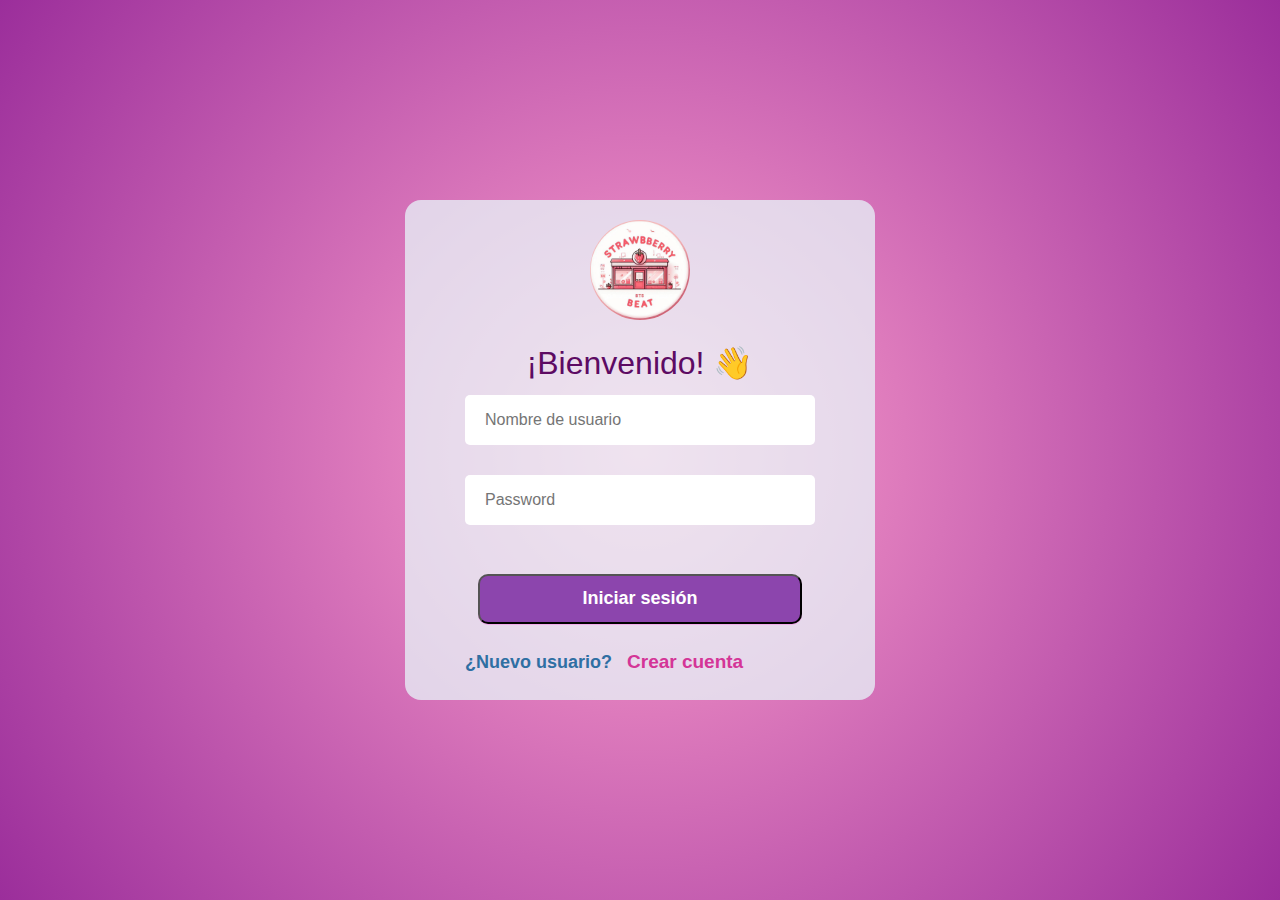
<file: index.html>
<!DOCTYPE html>
<html lang="en">
<head>
  <meta charset="UTF-8">
  <link rel="stylesheet" href="assets/css/bootstrap.min.css"/>
  <link rel="stylesheet" href="assets/css/style.css">
  <title>LOGIN</title>
</head>

<body>
  <header class="showcase">
    <div class="showcase-content">
      <div class="showcase-top">
      <img src="assets/img/logo.png">
      </div>
      <div class="formm">
     <br>
          <h2>¡Bienvenido! 👋
          </h2>
          <div class="info">
            
            <input class="in" type="email" placeholder="Nombre de usuario" id="email">
            
            <input class="in" type="password" placeholder="Password" id="password">
            
          </div>
          <div class="btn">
            <button class="btn-primary" onclick="login()">Iniciar sesión</button>
          </div>
    
          <div class="signup">
            <p>¿Nuevo usuario?</p>
            <a href="registro.html">Crear cuenta</a>
          </div>

      </div>
    </div>
  </header>

  <script src="assets/js/bootstrap.bundle.js"></script>
  <script src="assets/js/sweetalert2.all.min.js"></script>
  <script src="assets/js/app.js"></script>
</body>

</html>
</file>
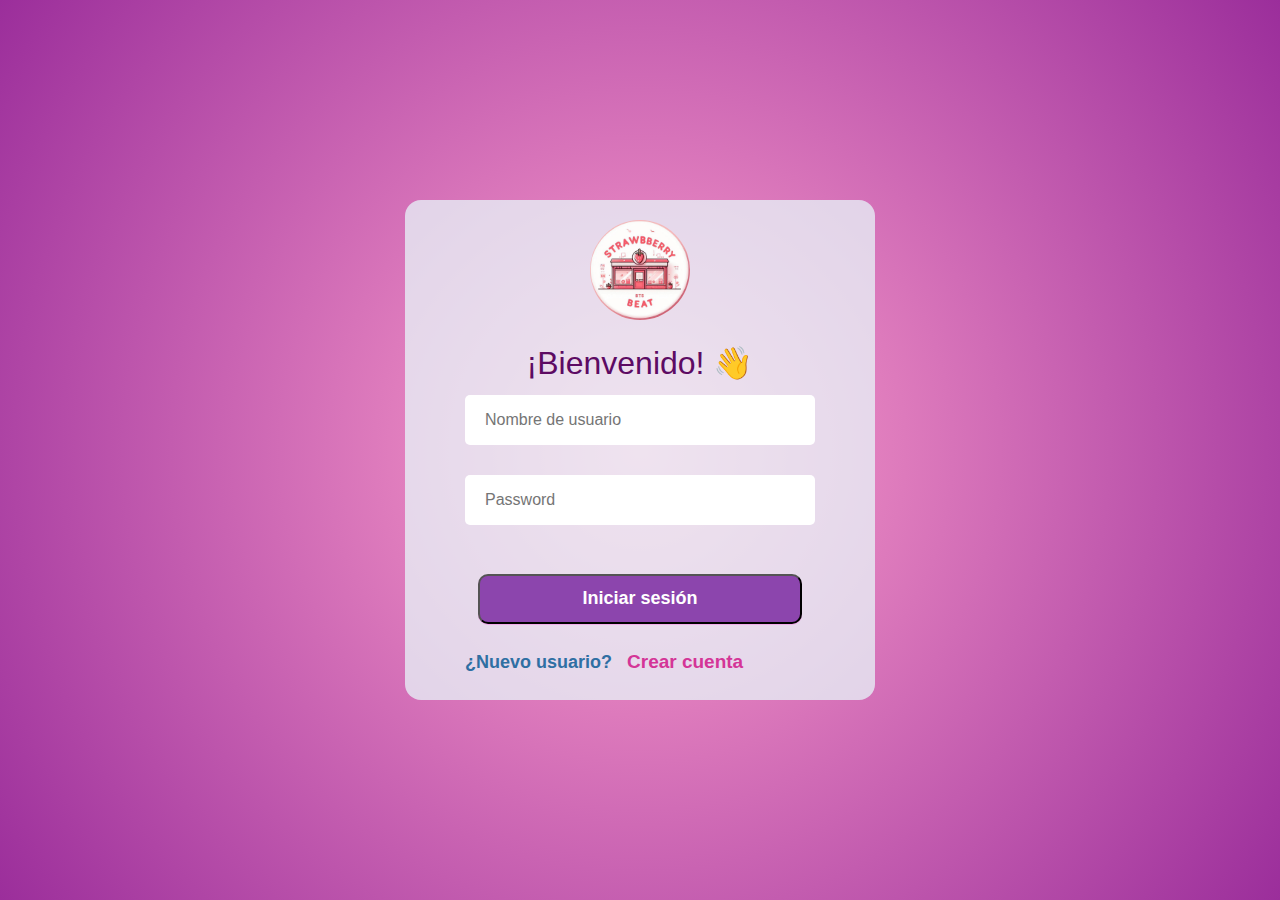
<file: cliente.html>
<!DOCTYPE html>
<html lang="en">
<head>
    <meta charset="UTF-8">
    <meta name="viewport" content="width=device-width, initial-scale=1.0">
    <title>INICIO</title>
    <link rel="stylesheet" href="assets/css/bootstrap.min.css">
    <link rel="stylesheet" href="assets/css/inicio.css">
    <link rel="stylesheet" href="assets/css/cliente.css">
    
</head>

<body class="text-center" onload="cargarNombre();cargarCatalogo();obtenerCarrito();">
   
    <nav class="navbar" style="background-color: #ff9cc2;" >
        <div class="container-fluid">
          <img src="assets/img/logo.png" alt="Logo" width="90" height="90"  class="d-inline-block">
            <span class="navbar-brand h1 text-white" id="h">STRAWBERRY BEAT KINGDOM</span>
            
            <span class="navbar-text">

              <a href="perfilC.html" class="text-decoration-none">
              <img src="assets/img/p.png" id="foto_perfil" class="profile-photo">
              
              <span class="text-white mx-3 h5s" id="user">HOLA</span>
            </a>
            
              <button class="btn btn-danger" id="salir"> <svg xmlns="http://www.w3.org/2000/svg" width="16" height="16" fill="currentColor" class="bi bi-door-open-fill" viewBox="0 0 16 16">
                  <path d="M1.5 15a.5.5 0 0 0 0 1h13a.5.5 0 0 0 0-1H13V2.5A1.5 1.5 0 0 0 11.5 1H11V.5a.5.5 0 0 0-.57-.495l-7 1A.5.5 0 0 0 3 1.5V15zM11 2h.5a.5.5 0 0 1 .5.5V15h-1zm-2.5 8c-.276 0-.5-.448-.5-1s.224-1 .5-1 .5.448.5 1-.224 1-.5 1"/>
                </svg> </button>
            </span>
        </div>
      </nav><br>

      <main id="catalogo" >
       
    </main><br><br><br>


    <h2 id="ca">CARRITO</h2>
    <table class="table table-bordered w-75 m-auto">
      <thead>
          <tr>
              <th>#</th>
              <th>Foto</th>
              <th>Nombre</th>
              <th>Talla</th>
              <th>Precio</th>
              <th>Cantidad</th>
              <th>Acción</th>
          </tr>
      </thead>
      <tbody id="carrito-table-body">
      </tbody>
      <tfoot>
          <tr>
              <td colspan="4"></td>
              <td><h3>TOTAL</h3></td>
              <td colspan="2"><span id="total-carrito-display">$0</span></td>
          </tr>
      </tfoot>
  </table>
  

<button id="confirmarCompra" class="btn btn-primary mt-3" onclick="confirmarCompra()">Confirmar Compra</button>



<script src="https://cdnjs.cloudflare.com/ajax/libs/jquery/3.6.0/jquery.min.js"></script>

    <script src="assets/js/bootstrap.bundle.js"></script>
    <script src="assets/js/sweetalert2.all.min.js"></script>
    <script src="assets/js/cliente.js"></script>
</body>
</html>
</file>
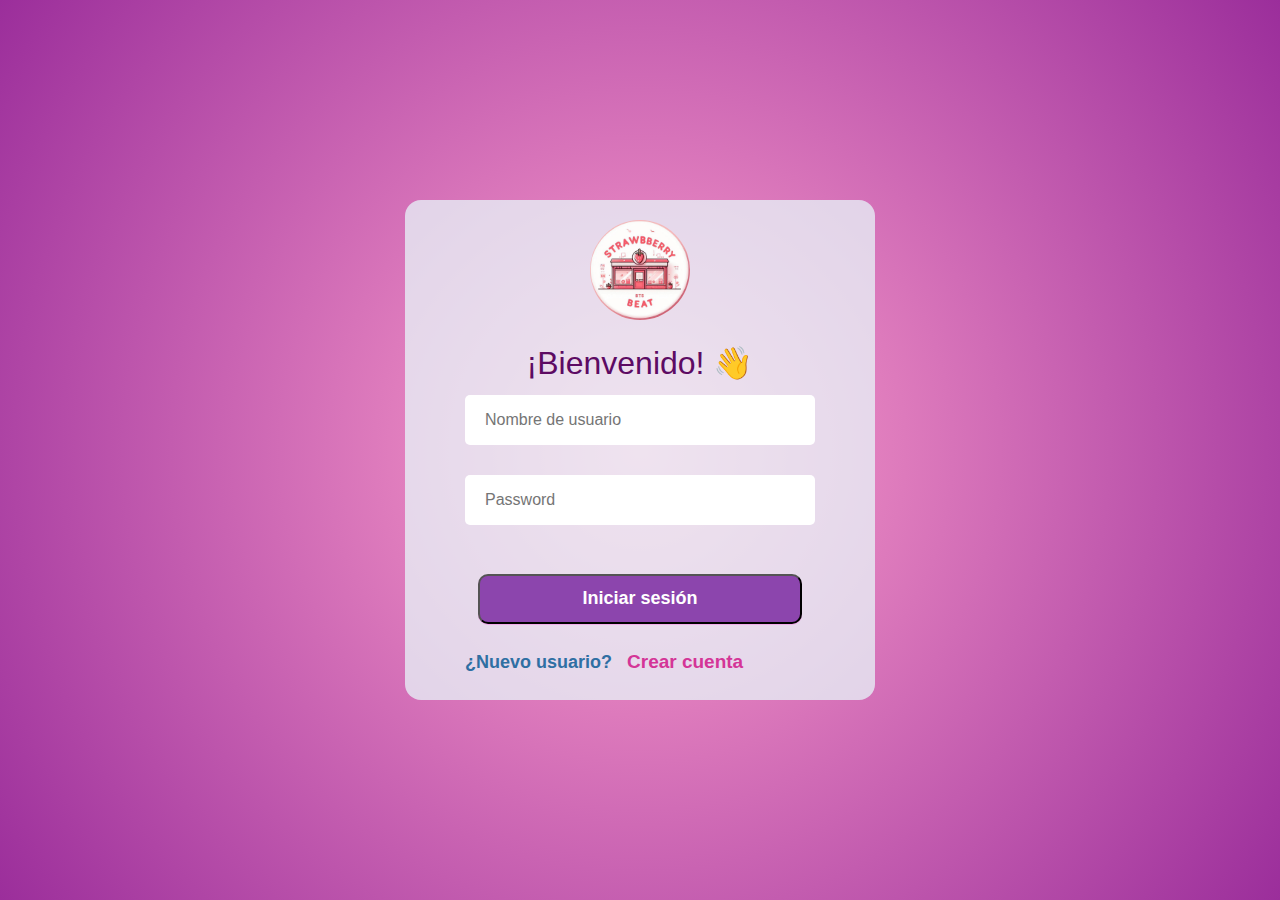
<file: perfil.html>
<!DOCTYPE html>
<html lang="en">
<head>
    <meta charset="UTF-8">
    <meta name="viewport" content="width=device-width, initial-scale=1.0">
    <title>INICIO</title>
    <link rel="stylesheet" href="assets/css/bootstrap.min.css">

    <style>

        img{
            padding: 10px;
        }
        .profile-photo{
          width: 50px;
          height: 50px;
          border-radius: 50%;
        }

        .foto-perfil{
          height: 100px;
          border: 1px solid white;
        }

        .registro-card{
          background: rgb(255,200,244);
          background: radial-gradient(circle, rgba(255,200,244,0.8155637254901961) 0%, rgba(217,177,255,0.7791491596638656) 100%);
        }
        
    </style>

</head>

<body class="text-center" onload="cargarNombre();cargarPerfil()">
   
    <nav class="navbar bg-dark border-bottom border-body" data-bs-theme="dark">
        <div class="container-fluid">
        <a href="admin.html"><img src="assets/img/logo.png" alt="Logo" width="57" height="73" class="d-inline-block"></a>
            <span class="navbar-brand h1">PERFIL</span>
            

            <span class="navbar-text">

              <a href="perfil.html" class="text-decoration-none">
              <img src="assets/img/p.png" id="foto_perfil" class="profile-photo">
              <span class="text-white mx-3 h6" id="user">HOLA</span>
            </a>
            
              <button class="btn btn-danger" id="salir"> <svg xmlns="http://www.w3.org/2000/svg" width="16" height="16" fill="currentColor" class="bi bi-door-open-fill" viewBox="0 0 16 16">
                  <path d="M1.5 15a.5.5 0 0 0 0 1h13a.5.5 0 0 0 0-1H13V2.5A1.5 1.5 0 0 0 11.5 1H11V.5a.5.5 0 0 0-.57-.495l-7 1A.5.5 0 0 0 3 1.5V15zM11 2h.5a.5.5 0 0 1 .5.5V15h-1zm-2.5 8c-.276 0-.5-.448-.5-1s.224-1 .5-1 .5.448.5 1-.224 1-.5 1"/>
                </svg> </button>
            </span>
        </div>
      </nav>



      <div class="container d-flex justify-content-center align-items-center min-vh-100">
        <div class="card p-4 registro-card" style="width: 100%; max-width: 580px;">


            <form action="" class="w-75 m-auto" enctype="multipart/form-data" id="formPerfil">

                <h2 class="text-center mb-4">EDITAR PERFIL</h2>
        
                <div id="foto-preview">
                    <img src="assets/img/p.png" class="foto-perfil">
                </div><br>

                    <label for="username">Nombre de Usuario</label>
                    <h5 id="email"></h5>
    
                    <label for="nombre">Nombre</label>
                    <input type="text" name="nombre" class="form-control" id="nombre" placeholder="Ingrese su nombre">
        
                    <label for="foto">Foto</label>
                    <input type="file" name="foto" class="form-control" id="foto"><br>
        
        
                <button class="btn btn-primary mt-4 m-auto w-100" onclick="guardarPerfil()">Guardar</button>
             </form>

        </div>
    </div>


    <script src="assets/js/bootstrap.bundle.js"></script>
    <script src="assets/js/sweetalert2.all.min.js"></script>
    <script src="assets/js/admin.js"></script>
</body>
</html>
</file>
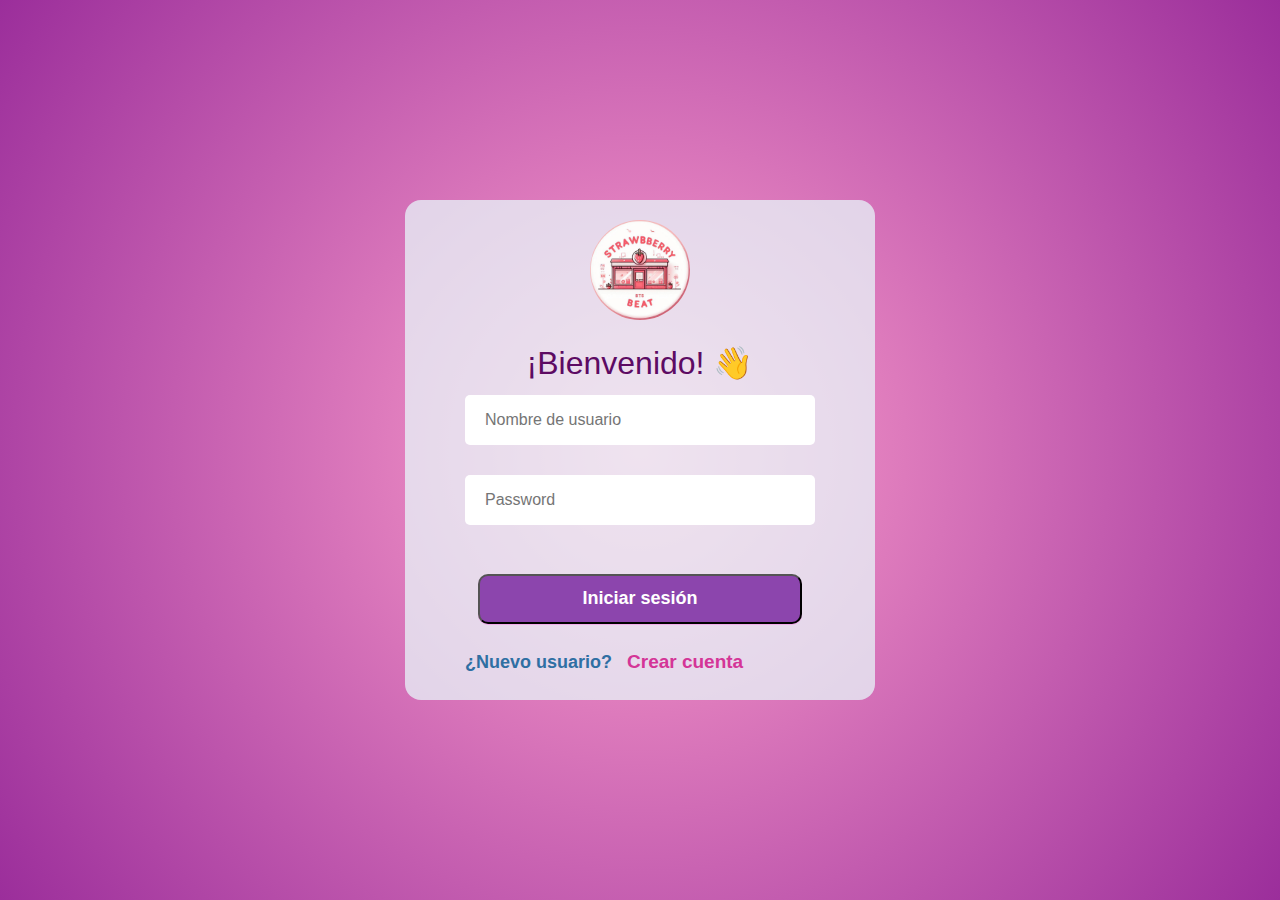
<file: perfilA.html>
<!DOCTYPE html>
<html lang="es">
<head>
    <meta charset="UTF-8">
    <meta name="viewport" content="width=device-width, initial-scale=1.0">
    <title>INICIO</title>
    <link rel="stylesheet" href="assets/css/bootstrap.min.css">

    <style>
        img {
            padding: 10px;
            border-radius: 100px;
        }
        body {
            background: rgb(1,0,8);
            background: radial-gradient(circle, rgba(1,0,8,1) 0%, rgba(201,63,77,1) 100%);
        }
        .profile-photo {
            width: 50px;
            height: 50px;
            border-radius: 100%;
        }
        .foto-perfil {
            height: 100px;
            border: 1px solid white;
        }
        .registro-card {
            background: rgb(65, 63, 64);
            background: radial-gradient(circle, rgba(75, 23, 43, 0.816) 0%, rgba(217,177,255,0.7791491596638656) 100%);
            color:white;
        }
    </style>
</head>

<body class="text-center" onload="cargarNombre();cargarPerfil()">
    <nav class="navbar bg-dark border-bottom border-body" data-bs-theme="dark">
        <div class="container-fluid">
            <a href="admin.html"><img src="assets/img/logo.png" alt="Logo" width="80" height="80" class="d-inline-block"></a>
            <span class="navbar-brand h1">PERFIL</span>
            <span class="navbar-text">
                <a href="perfilC.html" class="text-decoration-none">
                    <img src="assets/img/p.png" id="foto_perfil" class="profile-photo">
                    <span class="text-white mx-3 h5" id="user">HOLA</span>
                </a>
                <button class="btn btn-danger" id="salir"> 
                    <svg xmlns="http://www.w3.org/2000/svg" width="16" height="16" fill="currentColor" class="bi bi-door-open-fill" viewBox="0 0 16 16">
                        <path d="M1.5 15a.5.5 0 0 0 0 1h13a.5.5 0 0 0 0-1H13V2.5A1.5 1.5 0 0 0 11.5 1H11V.5a.5.5 0 0 0-.57-.495l-7 1A.5.5 0 0 0 3 1.5V15zM11 2h.5a.5.5 0 0 1 .5.5V15h-1zm-2.5 8c-.276 0-.5-.448-.5-1s.224-1 .5-1 .5.448.5 1-.224 1-.5 1"/>
                    </svg>
                </button>
            </span>
        </div>
    </nav>

    <div class="container d-flex justify-content-center align-items-center min-vh-100">
        <div class="card p-4 registro-card" style="width: 100%; max-width: 580px;">
            <form action="" class="w-75 m-auto" enctype="multipart/form-data" id="formPerfil" onsubmit="guardarPerfil(event)">
                <h2 class="text-center mb-4">EDITAR PERFIL</h2>
                <div id="foto-preview">
                    <img src="assets/img/p.png" class="foto-perfil">
                </div><br>
                <label for="username">Nombre de Usuario</label>
                <h5 id="email"></h5>
                <label for="nombre">Nombre</label>
                <input type="text" name="nombre" class="form-control" id="nombre" placeholder="Ingrese su nombre">
                <label for="foto">Foto</label>
                <input type="file" name="foto" class="form-control" id="foto"><br>
                <button class="btn btn-primary mt-4 m-auto w-100">Guardar</button>
            </form>
        </div>
    </div>

    <script src="assets/js/bootstrap.bundle.js"></script>
    <script src="assets/js/sweetalert2.all.min.js"></script>
    <script src="assets/js/admin.js"></script>
</body>
</html>
</file>
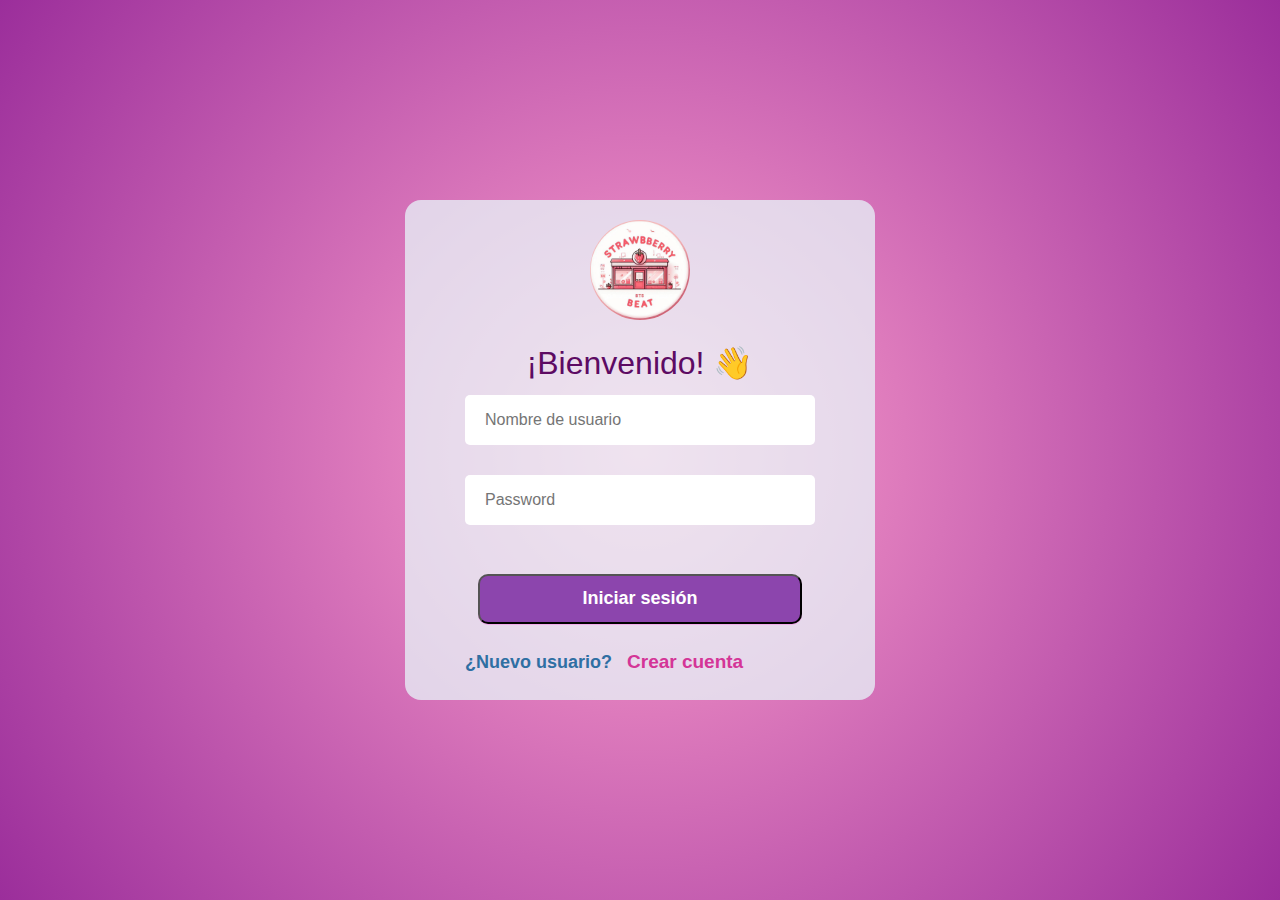
<file: perfilC.html>
<!DOCTYPE html>
<html lang="es">
<head>
    <meta charset="UTF-8">
    <meta name="viewport" content="width=device-width, initial-scale=1.0">
    <title>INICIO</title>
    <link rel="stylesheet" href="assets/css/bootstrap.min.css">

    <style>
        img {
            padding: 10px;
            border-radius: 100px;
        }
        body {
            background: rgb(1,0,8);
            background: radial-gradient(circle, rgba(1,0,8,1) 0%, rgba(201,63,77,1) 100%);
        }
        .profile-photo {
            width: 50px;
            height: 50px;
            border-radius: 100%;
        }
        .foto-perfil {
            height: 100px;
            border: 1px solid white;
        }
        .registro-card {
            background: rgb(65, 63, 64);
            background: radial-gradient(circle, rgba(75, 23, 43, 0.816) 0%, rgba(217,177,255,0.7791491596638656) 100%);
            color:white;
        }
    </style>
</head>

<body class="text-center" onload="cargarNombre();cargarPerfil()">
    <nav class="navbar bg-dark border-bottom border-body" data-bs-theme="dark">
        <div class="container-fluid">
            <a href="cliente.html"><img src="assets/img/logo.png" alt="Logo" width="57" height="73" class="d-inline-block"></a>
            <span class="navbar-brand h1">PERFIL</span>
            <span class="navbar-text">
                <a href="perfilC.html" class="text-decoration-none">
                    <img src="assets/img/p.png" id="foto_perfil" class="profile-photo">
                    <span class="text-white mx-3 h5" id="user">HOLA</span>
                </a>
                <button class="btn btn-danger" id="salir"> 
                    <svg xmlns="http://www.w3.org/2000/svg" width="16" height="16" fill="currentColor" class="bi bi-door-open-fill" viewBox="0 0 16 16">
                        <path d="M1.5 15a.5.5 0 0 0 0 1h13a.5.5 0 0 0 0-1H13V2.5A1.5 1.5 0 0 0 11.5 1H11V.5a.5.5 0 0 0-.57-.495l-7 1A.5.5 0 0 0 3 1.5V15zM11 2h.5a.5.5 0 0 1 .5.5V15h-1zm-2.5 8c-.276 0-.5-.448-.5-1s.224-1 .5-1 .5.448.5 1-.224 1-.5 1"/>
                    </svg>
                </button>
            </span>
        </div>
    </nav>

    <div class="container d-flex justify-content-center align-items-center min-vh-100">
        <div class="card p-4 registro-card" style="width: 100%; max-width: 580px;">
            <form action="" class="w-75 m-auto" enctype="multipart/form-data" id="formPerfil" onsubmit="guardarPerfil(event)">
                <h2 class="text-center mb-4">EDITAR PERFIL</h2>
                <div id="foto-preview">
                    <img src="assets/img/p.png" class="foto-perfil">
                </div><br>
                <label for="username">Nombre de Usuario</label>
                <h5 id="email"></h5>
                <label for="nombre">Nombre</label>
                <input type="text" name="nombre" class="form-control" id="nombre" placeholder="Ingrese su nombre">
                <label for="foto">Foto</label>
                <input type="file" name="foto" class="form-control" id="foto"><br>
                <button class="btn btn-primary mt-4 m-auto w-100">Guardar</button>
            </form>
        </div>
    </div>

    <script src="assets/js/bootstrap.bundle.js"></script>
    <script src="assets/js/sweetalert2.all.min.js"></script>
    <script src="assets/js/cliente.js"></script>
</body>
</html>
</file>
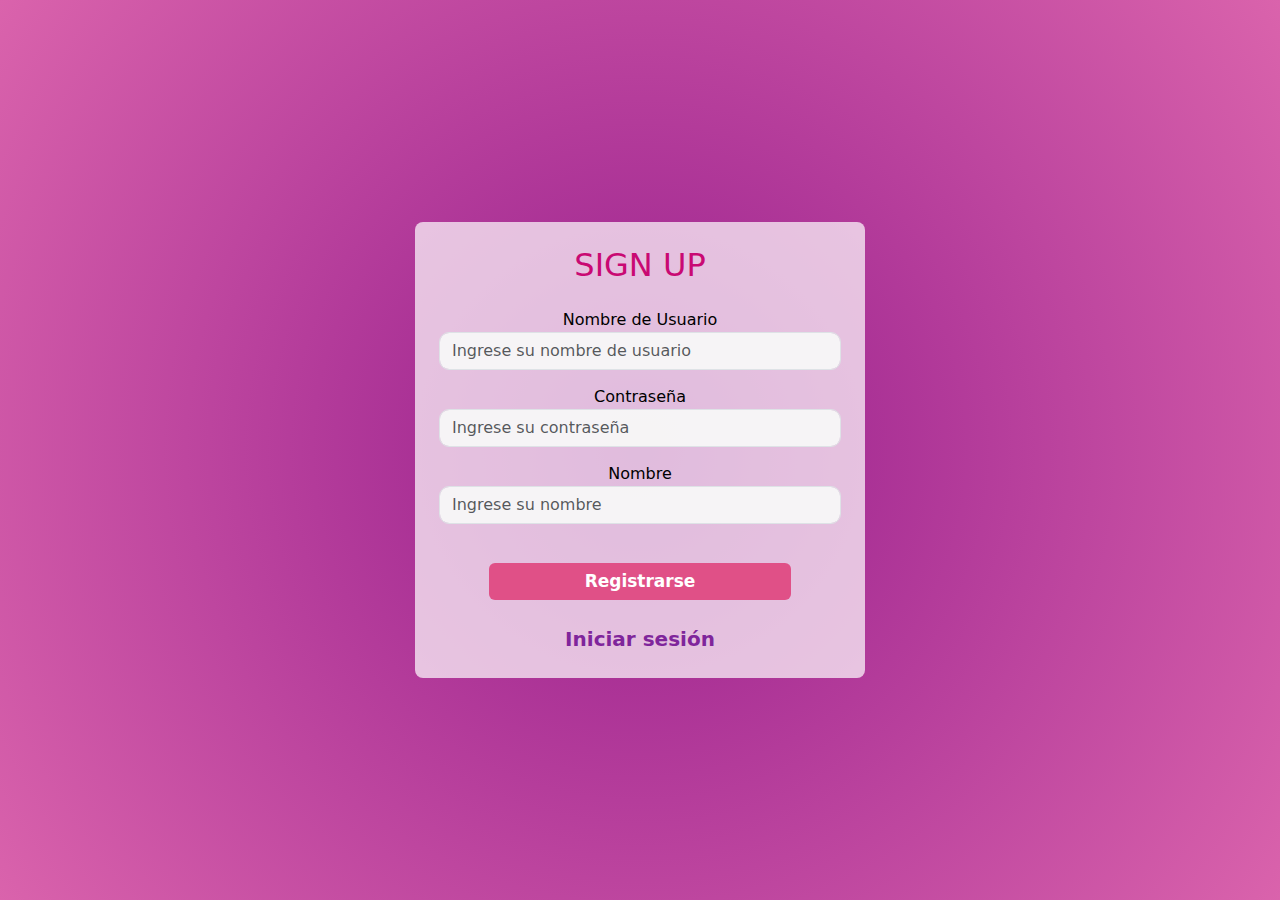
<file: registro.html>
<!DOCTYPE html>
<html lang="en">
<head>
    <meta charset="UTF-8">
    <meta name="viewport" content="width=device-width, initial-scale=1.0">
    <title>SIGN UP</title>
    <link rel="stylesheet" href="assets/css/bootstrap.min.css">
    <style>
        body {
            background: rgb(255, 255, 255);
            background: radial-gradient(circle, rgb(151, 30, 141) 0%, rgb(218, 99, 172) 100%);
        }
        .card {
            background: rgba(255, 255, 255, 0.7);
            border: none;
            color: rgb(0, 0, 0);
            padding: 20px; /* Opcional: Añadido para espacio interno */
            border-radius: 8px; /* Opcional: Bordes redondeados */
        }
        
        .form-group {
    margin-bottom: 15px; /* Espacio debajo de cada grupo de formulario */
}
        .form-control {
            background-color: #f7f7f7f1;
            color: #000000;
            border-radius: 10px;
        }
       
        .btn-primary {
            background: rgb(224, 80, 135);
            font-weight: 600;
            border: none;
            width: 75%;
            font-size: 17px;
        }
        .btn-primary:hover {
            background-color: rgb(53, 207, 212);
            transform: scale(1.1);
            transition: 2s ease all;
        }
        .text-center {
            color: #c90973;
        }
        a {
            color: rgb(127, 37, 155);
            text-decoration: none;
            font-size: 20px;
            font-weight: 600;
        }
        a:hover {
            color: rgb(20, 158, 163);
            transform: scale(1.1);
            transition: 2s ease all;
        }
    </style>
</head>
<body class="text-center">
    <div class="container d-flex justify-content-center align-items-center min-vh-100">
        <div class="card p-4 registro-card" style="width: 100%; max-width: 450px;">
            <h2 class="text-center mb-4">SIGN UP</h2>
            <div class="form-group">
                <label for="username">Nombre de Usuario</label>
                <input type="text" class="form-control" id="r_email" placeholder="Ingrese su nombre de usuario">
            </div>
            <div class="form-group">
                <label for="password">Contraseña</label>
                <input type="password" class="form-control" id="r_password" placeholder="Ingrese su contraseña">
            </div>
            <div class="form-group">
                <label for="nombre">Nombre</label>
                <input type="text" class="form-control" id="r_nombre" placeholder="Ingrese su nombre">
                <input type="hidden" id="tipo" value="cliente">
            </div>
            <br>
            <div class="d-flex justify-content-center">
                <button class="btn btn-primary" onclick="Registrar()">Registrarse</button>
            </div><br>
            <a href="index.html">Iniciar sesión</a>
        </div>
    </div>

    <script src="assets/js/bootstrap.bundle.js"></script>
    <script src="assets/js/sweetalert2.all.min.js"></script>
    <script src="assets/js/app.js"></script>
</body>
</html>
</file>
<file: assets/css/style.css>
* {
  box-sizing: border-box;
  margin: 0;
  padding: 0;
}

body {
  font-family: "Arial", sans-serif;
  -webkit-font-smoothing: antialiased;
  background: rgb(238,232,214);
background: radial-gradient(circle, rgba(238,232,214,1) 0%, rgba(68,63,201,1) 100%);
}

ul {
  list-style: none;
}


h1,
h3,
h2,
h4 {
  color: #5d0b63;
  text-align: center;
  font-weight: 540;
}

a {
  color: #d43597;
  text-decoration: none;
  font-weight: bold;
  font-size: 19px;
}

a:hover {
  transform: scale(1.2);
  transition: 2s ease all;
}

p {
  font-weight: bold;
  margin: 0.5rem 0;
  font-size: 18px;
  color: rgb(47, 111, 163);
}


.showcase-top{
  margin: auto;
}

img{
  margin-top: -40px;
  height: 100px;
  border-radius: 50%;
}

.showcase {
  width: 100%;
  height: 100vh;
  position: relative;
  background: rgb(221, 220, 228);
  background: radial-gradient(circle,rgb(255, 161, 205) 0%, rgb(155, 46, 155) 100%)
    no-repeat center center/cover;
  display: flex;
  justify-content: center;
  align-items: center;
}


.showcase-content {
  position: relative;
  z-index: 2;
  width: 470px;
  height: 500px;
  background: rgba(232, 255, 254, 0.7);
  margin: 0 auto;
  display: flex;
  flex-direction: column;
  justify-content: flex-start;
  align-items: flex-start;
  text-align: left;
  padding: 60px 60px;
  border-radius: 16px;
}

.formm h1 {
  margin-bottom: 20px;
}

.formm {
  width: 100%;
  margin-bottom: 40px;
}

.formm .info {
  padding: 5px 0;
  margin-bottom: 20px;
}

.formm .info .in {
  margin-bottom: 30px;
  width: 100%;
  height: 50px;
  border-radius: 5px;
  border: none;
  padding: 20px;
  font-size: inherit;
}

.formm .btn {
  margin-bottom: 10px;
  width: 100%;
}

.btn-primary {
  width: 100%;
  height: 50px;
  border-radius: 10px;
  background: rgb(140, 69, 173);
  color: #ffffff;
  font-size: 18px;
  font-weight: bold;
  box-shadow: 0 1px 0 rgba(255, 114, 236, 0.45);
  margin-top: -60px;
}



#email{
  background: #ffffff;
  color: rgb(19, 18, 18);
}

input[type="password"] {
  background: #ffffff;
  color: rgb(15, 15, 15); 
}

/*  input end */

.signup {
  width: 100%;
  display: flex;
  align-items: center;
  justify-content: flex-start;
}

.signup p {
  margin-right: 15px;
}

.more {
  font-size: 0.8em;
  line-height: 1.1em;
}
</file>
<file: assets/css/inicio.css>
img{
    padding: 10px;
    border-radius: 100px;
}
.profile-photo{
  width: 60px;
  height: 60px;
  border-radius: 50%;
}
body{
  background: rgb(255, 199, 234);
}

.btn-primary {
    width: 230px;
    height: 80px;
    border: 2px solid #cf61cf;
    border-radius: 45px;
    transition: all 0.3s;
    cursor: pointer;
    background:  #cf61cf;
    font-size: 1.1em;
    font-weight: 550;
    font-family: 'Montserrat', sans-serif;
  }
  
  .btn-primary:hover {
    background:#75acd1;
    color: white;
    font-size: 1.2em;
    border: 2px solid  #75acd1;

  }
</file>
<file: assets/css/cliente.css>
body {
    background: rgb(255, 199, 234);
    font-family: Arial, sans-serif;
    margin: 0;
    padding: 0;
    
}

header {
    background-color: #f36d6d;
    color: #fff;
    padding: 10px;
    text-align: center;
}

#catalogo {
    display: flex;
    flex-wrap: wrap;
    justify-content: space-around;
    padding: 20px;
}

.prenda {
    background-color: #fff;
    box-shadow: 0 0 10px rgba(0,0,0,0.1);
    margin: 15px;
    padding: 15px;
    width: 300px;
}

.prenda img {
    max-width: 100%;
    height: auto;
}

.prenda h2 {
    font-size: 1.5rem;
    margin-bottom: 10px;
}

.prenda p {
    font-size: 1rem;
    color: #666;
}

.prenda .botones {
    margin-top: 10px;
    text-align: center;
}

.prenda .boton {
    background-color: #333;
    color: #fff;
    border: none;
    padding: 8px 16px;
    cursor: pointer;
    transition: background-color 0.3s ease;
}

.prenda .boton:hover {
    background-color: #555;
}



#ca{
color: rgba(243, 0, 150, 0.733);
font-weight: bold;
}
</file>
